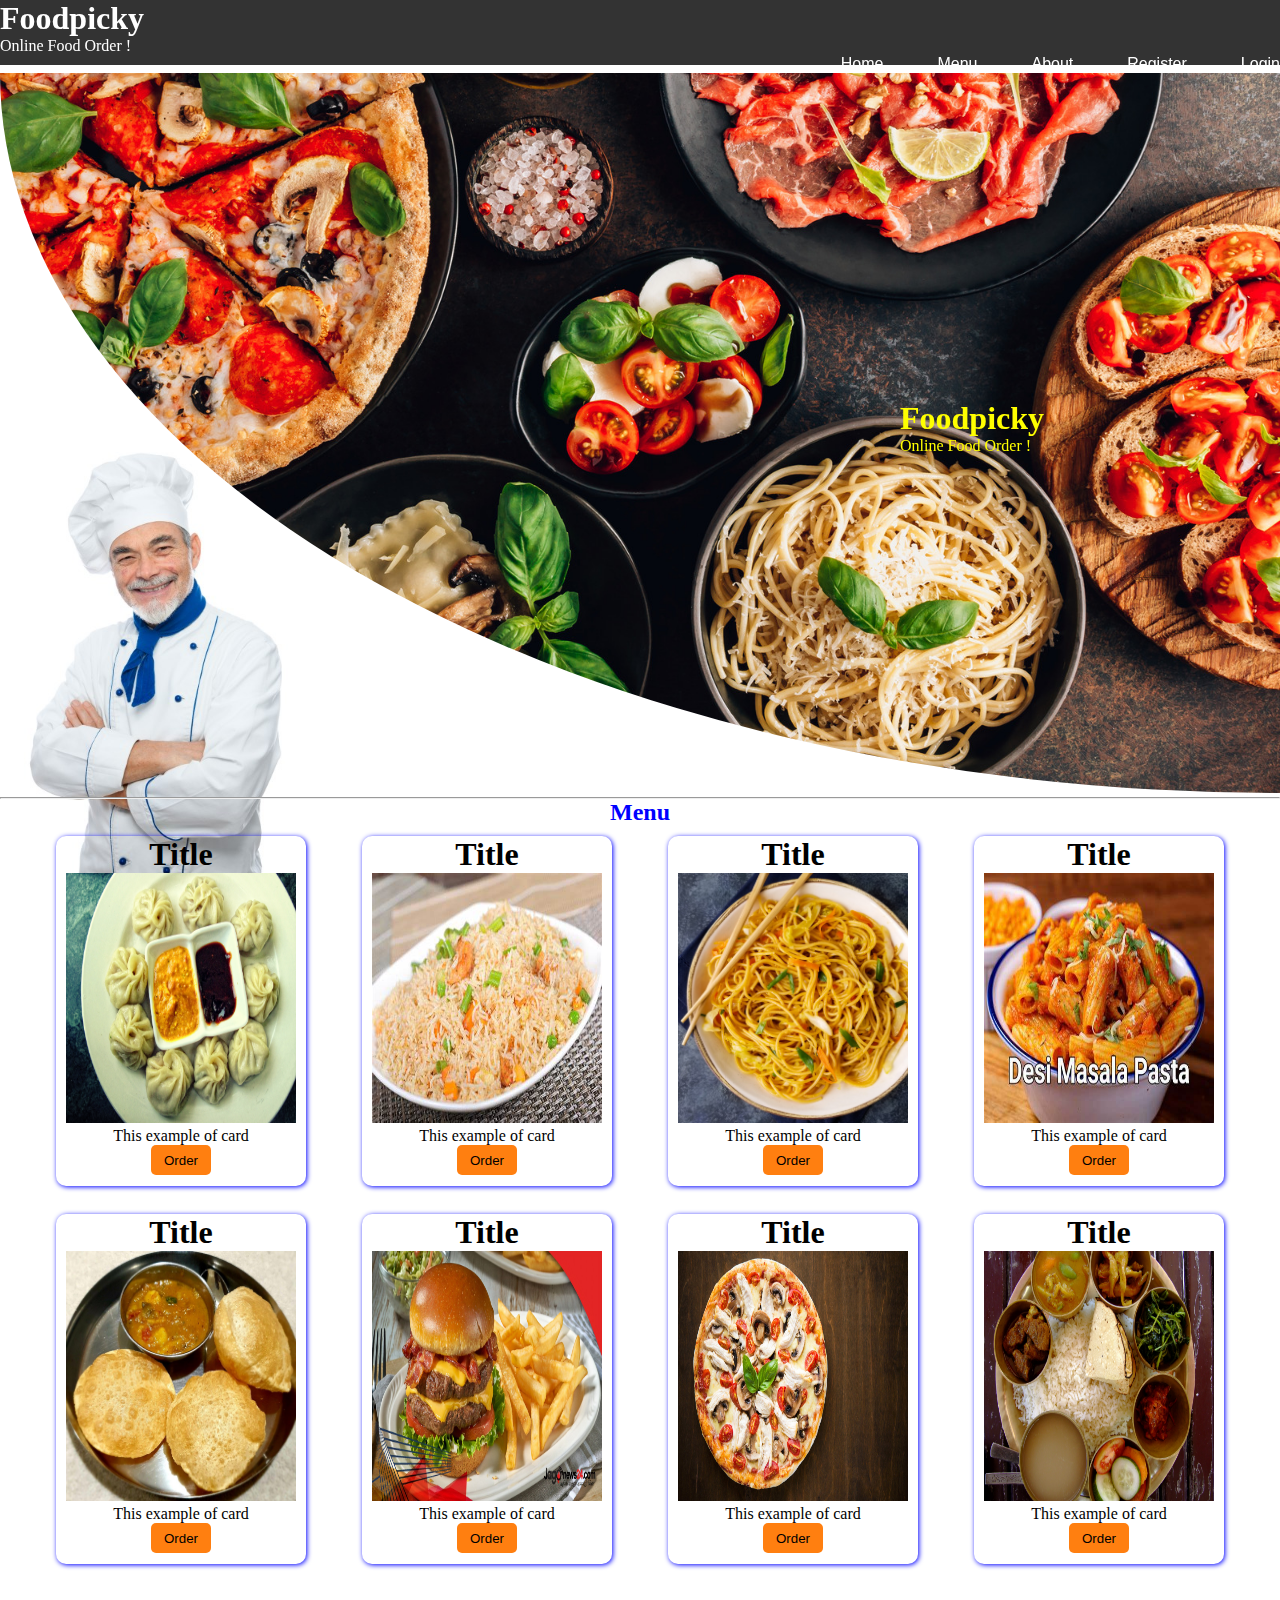
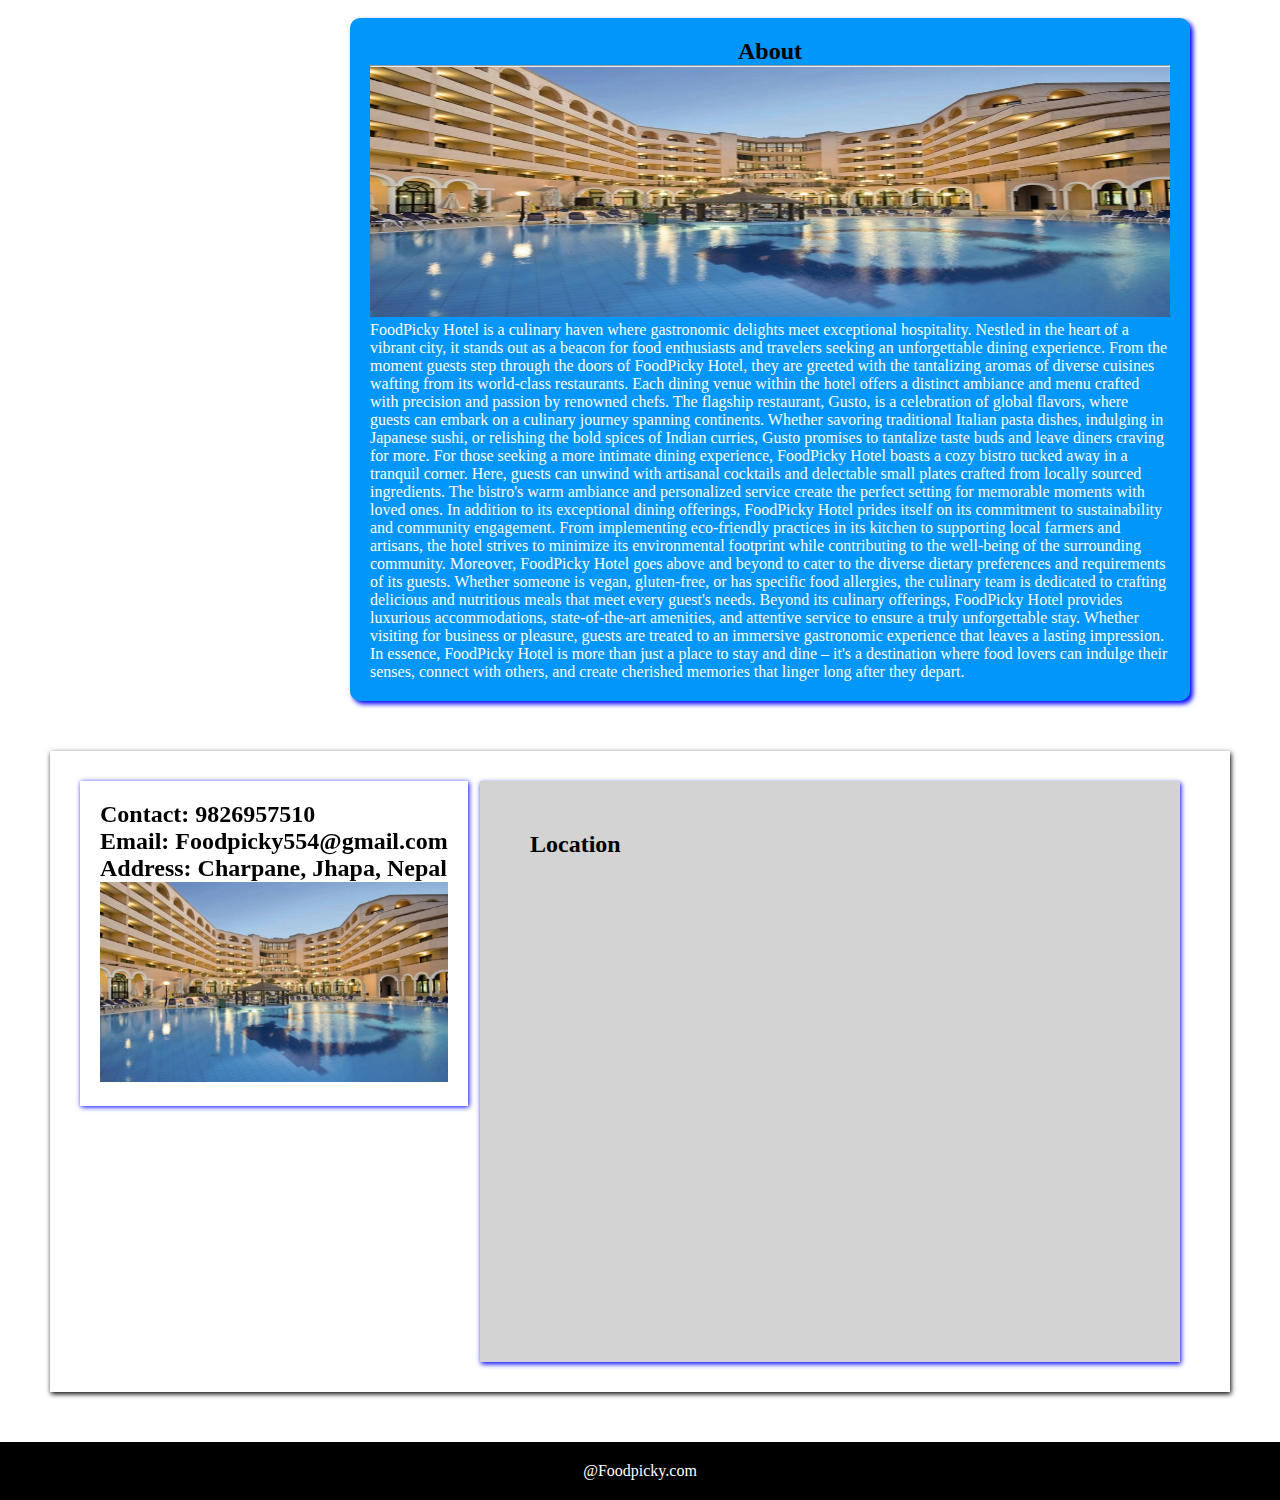
<file: index.html>
<!DOCTYPE html>
<html lang="en">
<head>
    <meta charset="UTF-8">
    <meta name="viewport" content="width=device-width, initial-scale=1.0">
    <title>Home</title>
    <link rel="stylesheet"href="style.css">
</head>
<body>
    <header>
        <nav>
          <a href="index.html"><h1 id="logo1">Foodpicky</h1></a>
            <p>Online Food Order !</p>
            <div class="navbarcontaner">
                <a href="index.html">Home</a>
                <a href="">Menu</a>
                <a href="about.html">About</a>
                <a href="">Register</a>
                <a href="">Login</a>
            </div>
        </nav>
    </header>
    <div class="bgimage">
        <img id="image1"src="images\R.jpeg">
        <div class="logo2">
        <h1>Foodpicky</h1>
        <p>Online Food Order !</p>
        </div>
        <div class="cooklg">
            <img id="image2"src="images\canstockphoto8492241.jpg">
        </div>
    </div>
    <hr>
    <h2 align="center"style="color:blue;">Menu</h2>
    <div class="cardcontener">

        <div class="card">
            <h1>Title</h1>
            <img id="image3"src="images\Momo_nepal.jpg">
            <p>This example of card</p>
            <button id="orderbtn">Order</button>
        </div>

    <div class="card">
        <h1>Title</h1>
        <img id="image3"src="images\OIP.jpeg">
        <p>This example of card</p>
        <button id="orderbtn">Order</button>
    </div>

    <div class="card">
        <h1>Title</h1>
        <img id="image3"src="images\noodels.jpg">
        <p>This example of card</p>
        <button id="orderbtn">Order</button>
    </div>

    <div class="card">
        <h1>Title</h1>
        <img id="image3"src="images\OIP (1).jpeg">
        <p>This example of card</p>
        <button id="orderbtn">Order</button>
    </div>
</div>
<br>

<div class="cardcontener">
    <div class="card">
        <h1>Title</h1>
        <img id="image3"src="images\R (3).jpeg">
        <p>This example of card</p>
        <button id="orderbtn">Order</button>
    </div>

<div class="card">
    <h1>Title</h1>
    <img id="image3"src="images\R (2).jpeg">
    <p>This example of card</p>
    <button id="orderbtn">Order</button>
</div>

<div class="card">
    <h1>Title</h1>
    <img id="image3"src="images\R (1).jpeg">
    <p>This example of card</p>
    <button id="orderbtn">Order</button>
</div>

<div class="card">
    <h1>Title</h1>
    <img id="image3"src="images\R (4).jpeg">
    <p>This example of card</p>
    <button id="orderbtn">Order</button>
</div>
</div>
<br><br><br>
<div class="aboutcontener">
    <h2 align="center"id="abt">About</h2>
    <hr>
    <img src="images\hotel.jpg" style="width: 100%;height: 250px;">
    <p id="abtp">FoodPicky Hotel is a culinary haven where gastronomic delights meet exceptional hospitality. Nestled in the heart of a vibrant city, it stands out as a beacon for food enthusiasts and travelers seeking an unforgettable dining experience.

        From the moment guests step through the doors of FoodPicky Hotel, they are greeted with the tantalizing aromas of diverse cuisines wafting from its world-class restaurants. Each dining venue within the hotel offers a distinct ambiance and menu crafted with precision and passion by renowned chefs.
        
        The flagship restaurant, Gusto, is a celebration of global flavors, where guests can embark on a culinary journey spanning continents. Whether savoring traditional Italian pasta dishes, indulging in Japanese sushi, or relishing the bold spices of Indian curries, Gusto promises to tantalize taste buds and leave diners craving for more.
        
        For those seeking a more intimate dining experience, FoodPicky Hotel boasts a cozy bistro tucked away in a tranquil corner. Here, guests can unwind with artisanal cocktails and delectable small plates crafted from locally sourced ingredients. The bistro's warm ambiance and personalized service create the perfect setting for memorable moments with loved ones.
        
        In addition to its exceptional dining offerings, FoodPicky Hotel prides itself on its commitment to sustainability and community engagement. From implementing eco-friendly practices in its kitchen to supporting local farmers and artisans, the hotel strives to minimize its environmental footprint while contributing to the well-being of the surrounding community.
        
        Moreover, FoodPicky Hotel goes above and beyond to cater to the diverse dietary preferences and requirements of its guests. Whether someone is vegan, gluten-free, or has specific food allergies, the culinary team is dedicated to crafting delicious and nutritious meals that meet every guest's needs.
        
        Beyond its culinary offerings, FoodPicky Hotel provides luxurious accommodations, state-of-the-art amenities, and attentive service to ensure a truly unforgettable stay. Whether visiting for business or pleasure, guests are treated to an immersive gastronomic experience that leaves a lasting impression.
        
        In essence, FoodPicky Hotel is more than just a place to stay and dine – it's a destination where food lovers can indulge their senses, connect with others, and create cherished memories that linger long after they depart.</p>
</div>
<div class="contactbox">
    <div class="addresscontainer">
        <h2>Contact: 9826957510</h2>
    <h2>Email: Foodpicky554@gmail.com</h2>
        <h2>Address: Charpane, Jhapa, Nepal</h2>
        <img src="images\hotel.jpg" style="width: 100%;height: 200px;">
    </div>
    <div class="mapcontainer">
        <h2>Location</h2>
        <p><iframe src="https://www.google.com/maps/embed?pb=!1m14!1m12!1m3!1d1803.1562618345224!2d87.96118135904348!3d26.63511371541388!2m3!1f0!2f0!3f0!3m2!1i1024!2i768!4f13.1!5e0!3m2!1sen!2snp!4v1712895321037!5m2!1sen!2snp" width="600" height="450" style="border:0;" allowfullscreen="" loading="lazy" referrerpolicy="no-referrer-when-downgrade"></iframe></p>
    </div>
</div>
    <footer width="100%" height="50px">
        @Foodpicky.com
    </footer>
</body>
</html>
</file>
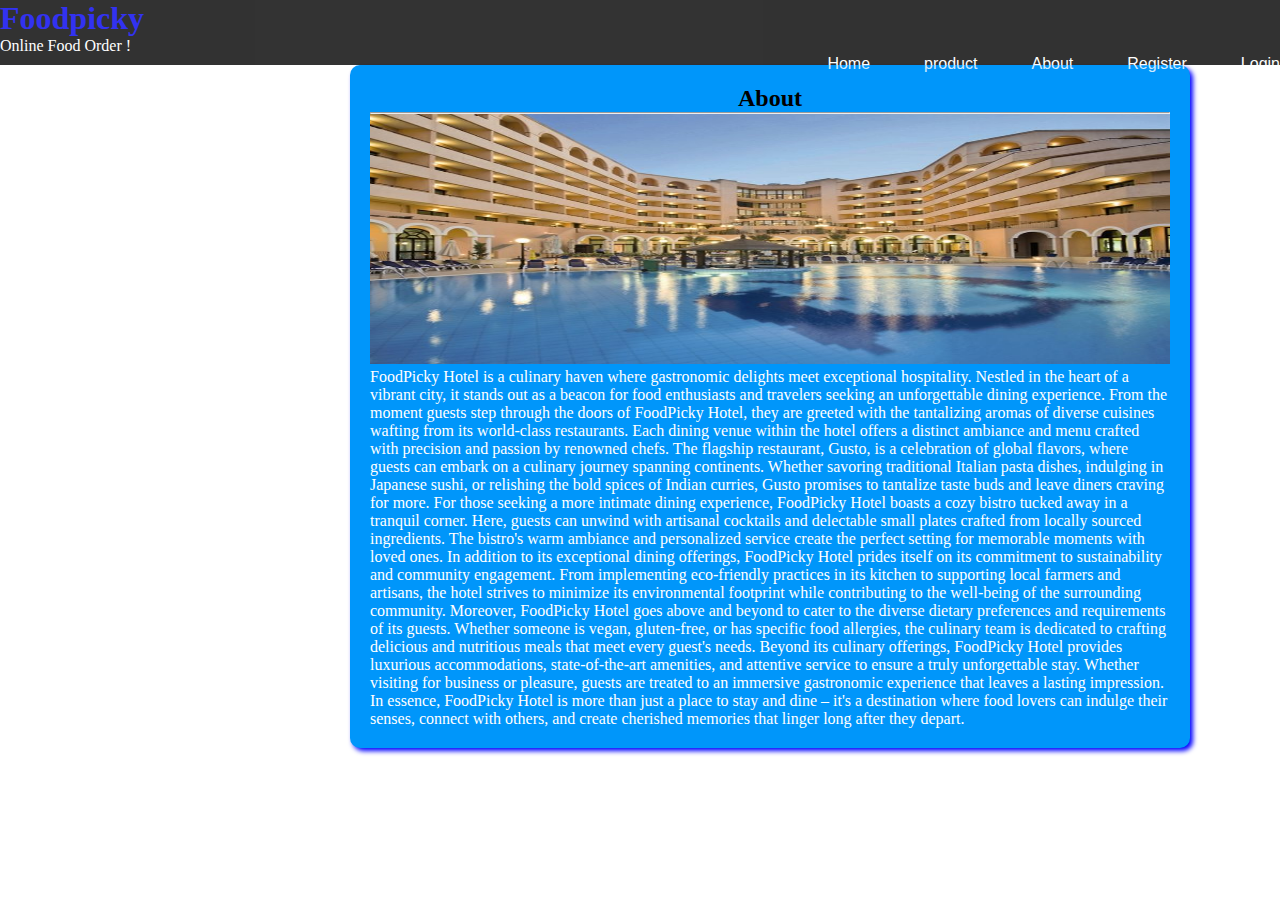
<file: about.html>
<!DOCTYPE html>
<html lang="en">
<head>
    <meta charset="UTF-8">
    <meta name="viewport" content="width=device-width, initial-scale=1.0">
    <title>Home</title>
    <link rel="stylesheet"href="style.css">
</head>
<body>
    <header>
        <nav>
          <a href="dd.html"><h1>Foodpicky</h1></a>
            <p>Online Food Order !</p>
            <div class="navbarcontaner">
                <a href="dd.html">Home</a>
                <a href="">product</a>
                <a href="about.html">About</a>
                <a href="">Register</a>
                <a href="">Login</a>
            </div>
        </nav>
    </header>
    <div class="aboutcontener">
    <h2 align="center"id="abt">About</h2>
    <hr>
    <img src="images\hotel.jpg" style="width: 100%;height: 250px;">
    <p id="abtp">FoodPicky Hotel is a culinary haven where gastronomic delights meet exceptional hospitality. Nestled in the heart of a vibrant city, it stands out as a beacon for food enthusiasts and travelers seeking an unforgettable dining experience.

        From the moment guests step through the doors of FoodPicky Hotel, they are greeted with the tantalizing aromas of diverse cuisines wafting from its world-class restaurants. Each dining venue within the hotel offers a distinct ambiance and menu crafted with precision and passion by renowned chefs.
        
        The flagship restaurant, Gusto, is a celebration of global flavors, where guests can embark on a culinary journey spanning continents. Whether savoring traditional Italian pasta dishes, indulging in Japanese sushi, or relishing the bold spices of Indian curries, Gusto promises to tantalize taste buds and leave diners craving for more.
        
        For those seeking a more intimate dining experience, FoodPicky Hotel boasts a cozy bistro tucked away in a tranquil corner. Here, guests can unwind with artisanal cocktails and delectable small plates crafted from locally sourced ingredients. The bistro's warm ambiance and personalized service create the perfect setting for memorable moments with loved ones.
        
        In addition to its exceptional dining offerings, FoodPicky Hotel prides itself on its commitment to sustainability and community engagement. From implementing eco-friendly practices in its kitchen to supporting local farmers and artisans, the hotel strives to minimize its environmental footprint while contributing to the well-being of the surrounding community.
        
        Moreover, FoodPicky Hotel goes above and beyond to cater to the diverse dietary preferences and requirements of its guests. Whether someone is vegan, gluten-free, or has specific food allergies, the culinary team is dedicated to crafting delicious and nutritious meals that meet every guest's needs.
        
        Beyond its culinary offerings, FoodPicky Hotel provides luxurious accommodations, state-of-the-art amenities, and attentive service to ensure a truly unforgettable stay. Whether visiting for business or pleasure, guests are treated to an immersive gastronomic experience that leaves a lasting impression.
        
        In essence, FoodPicky Hotel is more than just a place to stay and dine – it's a destination where food lovers can indulge their senses, connect with others, and create cherished memories that linger long after they depart.</p>
</div>
</body>
</html>
</file>
<file: style.css>
*{
    margin: 0px;
    padding: 0px;
    text-decoration:none;
}
header{
    position: sticky;
    top: 0px;
}
nav{
    height: 65px;
    color: #fff;
    background-color:black;
    opacity:0.8;
}
.navbarcontaner{
    float: right;
}
.navbarcontaner a{
    margin-left:50px;
    text-decoration:none;
    color:#fff;
    font-family: Arial, Helvetica, sans-serif;
}
#image1{
    width: 100%;
    border-bottom-left-radius:200%;
}
#logo1{
    color:#fff;
}
.logo2{
    position: absolute;
    top:400px;
    left:900px;
    color: yellow;
}
#image2{
    position:absolute;
    top:440px;
    left:0px;
    z-index:-1;
    height:450px;
}
.card{ 
    height: 350px;
    width: 250px;
    border-radius: 10px;
    text-align: center;
    box-shadow: 1px 1px 5px blue;
}
.cardcontener{
    display: flex;
    margin-top: 10px;
    justify-content: space-evenly;
}
#image3{
    width: 230px;
    height: 250px;
}
#orderbtn{
    height: 30px;
    width: 60px;
    border: none;
    border-radius: 5px;
    background-color: #ff7f10;
}
.aboutcontener{
    width:800px;
    border-radius: 10px;
    box-shadow: 3px 3px 5px blue;
    margin-left: 350px;
    padding: 20px;
    background-color:rgb(0 150 250);
}
#abtp{
    color:white;
}
#abt{
    color:black;
}
footer{
    margin-top: 50px;
    padding: 20px;
    background-color: black;
    text-align: center;
    color: #fff;
}
.contactbox{
    box-shadow: 1px 2px 5px black;
    margin: 50px;
    padding: 30px;
}
.mapcontainer{
    position: relative;
    left: 400px;
    width: 600px;
    padding: 50px;
    padding-right: 50px;
    z-index: -1;
    background-color: lightgrey;
    box-shadow: 1px 2px 5px blue;
}
.addresscontainer{
    position: absolute;
    padding: 20px;
    box-shadow: 1px 1px 5px blue;
}
</file>
